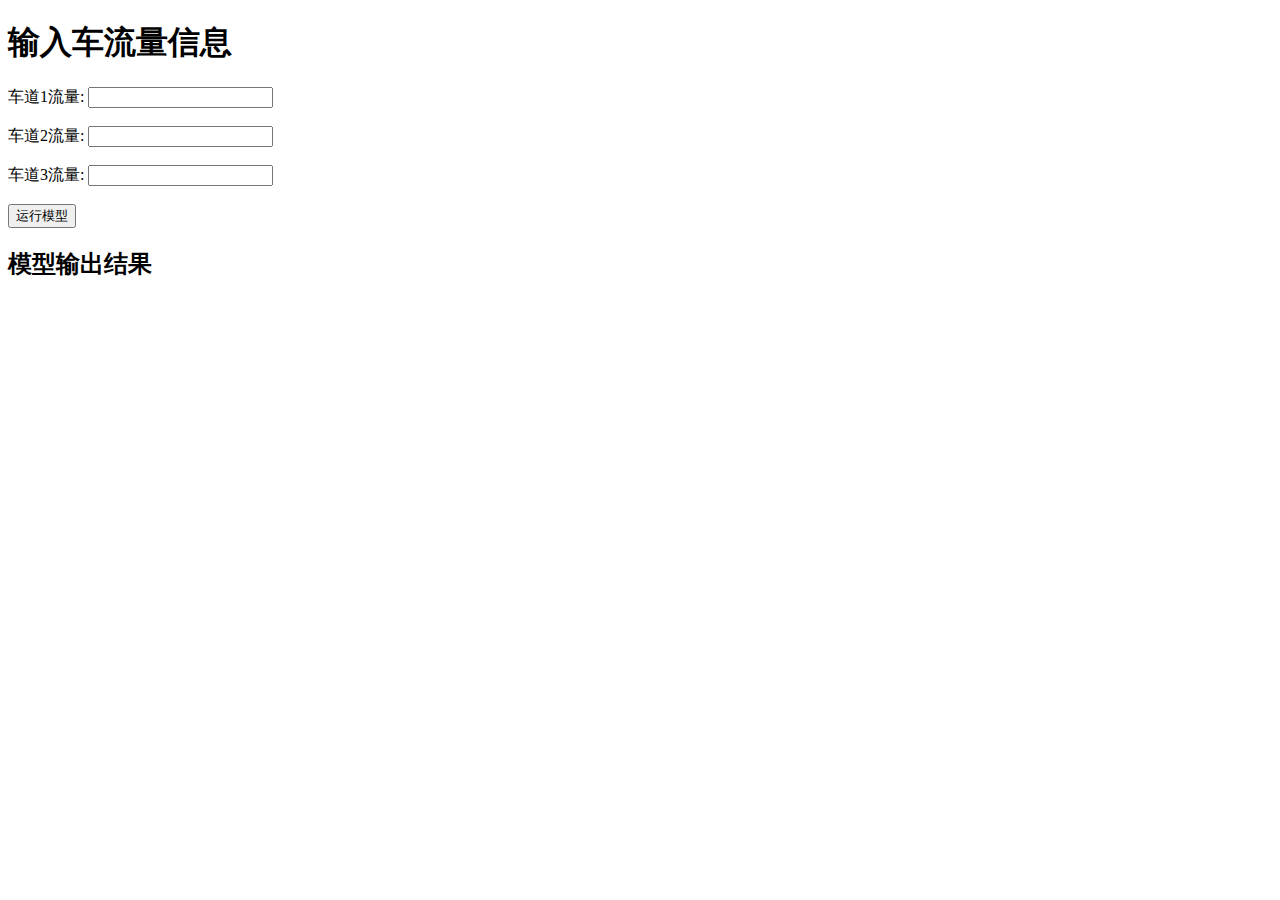
<file: templates/index.html>
<!DOCTYPE html>
<html lang="en">
<head>
    <meta charset="UTF-8">
    <meta name="viewport" content="width=device-width, initial-scale=1.0">
    <title>车流量模型</title>
</head>
<body>
    <h1>输入车流量信息</h1>
    <form id="trafficForm">
        <label for="lane1">车道1流量:</label>
        <input type="number" id="lane1" name="lane1" step="10"><br><br>
        <label for="lane2">车道2流量:</label>
        <input type="number" id="lane2" name="lane2" step="10"><br><br>
        <label for="lane3">车道3流量:</label>
        <input type="number" id="lane3" name="lane3" step="10"><br><br>
        <button type="button" onclick="runModel()">运行模型</button>
    </form>

    <h2>模型输出结果</h2>
    <pre id="modelOutput"></pre>

    <script>
        function runModel() {
            const lane1 = document.getElementById('lane1').value;
            const lane2 = document.getElementById('lane2').value;
            const lane3 = document.getElementById('lane3').value;

            fetch('/run-model', {
                method: 'POST',
                headers: {
                    'Content-Type': 'application/json',
                },
                body: JSON.stringify({ lane1, lane2, lane3 }),
            })
            .then(response => {
                const reader = response.body.getReader();
                const decoder = new TextDecoder();
                let outputElement = document.getElementById('modelOutput');

                function readStream() {
                    reader.read().then(({ done, value }) => {
                        if (done) {
                            return;
                        }
                        outputElement.textContent += decoder.decode(value);
                        readStream();
                    });
                }

                readStream();
            })
            .catch(error => console.error('Error:', error));
        }
    </script>
</body>
</html>
</file>
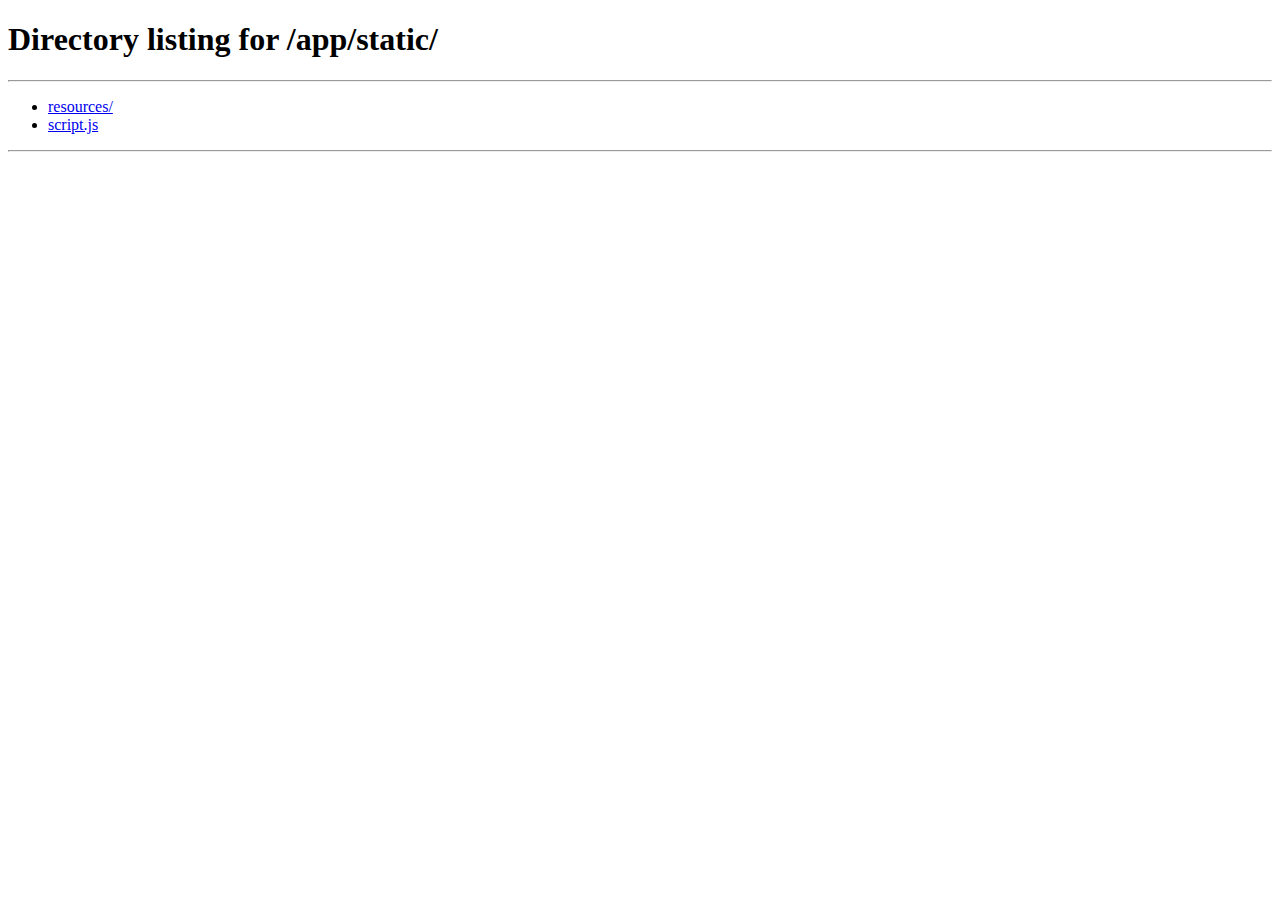
<file: app/static/resources/reload.html>
﻿<html>
	<head>
		<title></title>
	</head>
	<body>
	
	<script language="javascript">
	function getUrl() {
      var query = window.location.hash.substring(1);
      var vars = query.split("&&&");
      for (var i=0;i<vars.length;i++) {
        var url = vars[i];
        return decodeURI(url).replace("html%23","html#");
      } 
    }

    var rel = '../';
    var url = getUrl();
    if (url.indexOf(":") > 0 && url.indexOf(":") < 10) rel = '';
	self.location.href = rel + url;
	</script>
	
	</body>
</html>
</file>
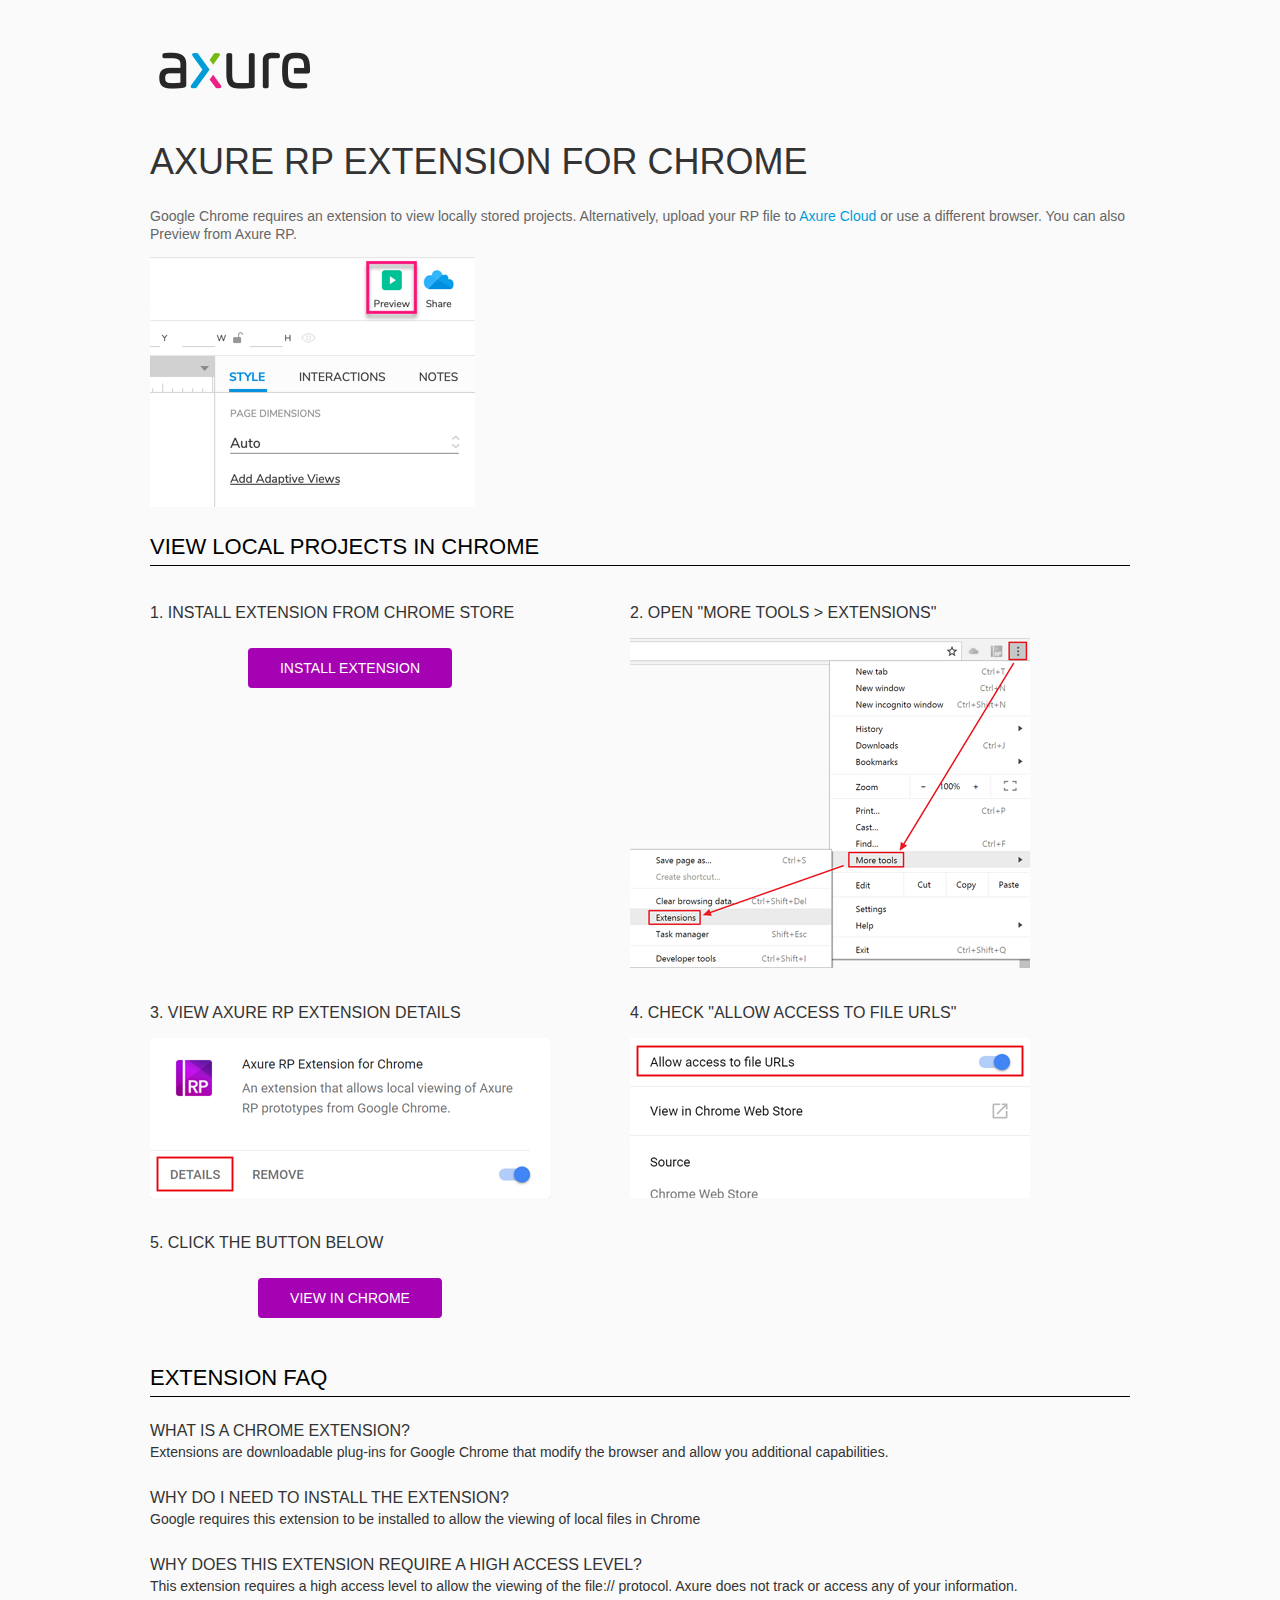
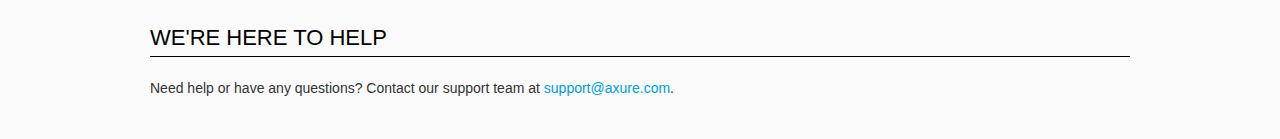
<file: app/static/resources/chrome/chrome.html>
<html>
<head>
    <title>Install the Axure RP Chrome Extension</title>
    <style type="text/css">
        *
        {
            font-family: NunitoSans, Helvetica, Arial, sans-serif;
        }
        body
        {
            text-align: center;
            background-color: #fafafa;
        }
        p
        {
            font-size: 14px;
            line-height: 18px;
            color: #333333;
        }
        div.container
        {
            width: 980px;
            margin-left: auto;
            margin-right: auto;
            text-align: left;
        }
        a
        {
            text-decoration: none;
            color: #009dda;
        }
        .button
        {
            background: #A502B3;
            font: normal 16px Arial, sans-serif;
            color: #FFFFFF;
            padding: 10px 30px 10px 30px;
            border: 2px solid #A502B3;
            display: inline-block;
            margin-top: 10px;
            text-transform: uppercase;
            font-size: 14px;
	    border-radius: 4px;
        }
        a:hover.button
        {
            border: 2px solid #A502B3;
	    color: #A502B3;
	    background-color: #FFFFFF;
        }
        div.left
        {
            width: 400px;
            float: left;
            margin-right: 80px;
        }
        div.right
        {
            width: 400px;
            float: left;
        }
        div.buttonContainer
        {
            text-align: center;
        }
        h1
        {
            font-size: 36px;
            color: #333333;
            line-height: 50px;
            margin-bottom: 20px;
            font-weight: normal;
        }
        h2
        {
            font-size: 24px;
            font-weight: normal;
            color: #08639C;
            text-align: center;
        }
        h3
        {
            font-size: 16px;
            color: #333333;
            font-weight: normal;
	    text-transform: uppercase;
        }
        .heading
        {
            border-bottom: 1px solid black;
	    height: 36px;
            line-height: 36px;
            font-size: 22px;
            color: #000000;

        }
        span.faq
        {
            font-size: 16px;
	    line-height: 24px;
            font-weight: normal;
	    text-transform: uppercase;
            color: #333333;
            display: block;
        }
    </style>
</head>
<body>
    <div class="container">
        <br />
        <br />
        <img src="axure_logo.png" alt="axure" />
        <br />
	<br />
        <h1>
            AXURE RP EXTENSION FOR CHROME</h1>
        <p style="font-size: 14px; color: #666666; margin-top: 10px;">
            Google Chrome requires an extension to view locally stored projects. Alternatively,
            upload your RP file to <a href="https://www.axure.cloud">Axure Cloud</a> or use a different
            browser. You can also Preview from Axure RP.</p>
            <img src="preview-rp.png" alt="preview"/>
        <h3 class="heading">
            VIEW LOCAL PROJECTS IN CHROME</h3>
        <div class="left">
            <h3>
                1. Install Extension from Chrome Store</h3>
            <div class="buttonContainer">
                <a class="button" href="https://chrome.google.com/webstore/detail/dogkpdfcklifaemcdfbildhcofnopogp"
                    target="_blank">Install Extension</a>
            </div>
        </div>
        <div class="right">
            <h3>
                2. Open "More Tools > Extensions"</h3>
            <img src="extensions.png" alt="extensions"/>
        </div>
        <div style="clear: both; height: 20px;">
            &nbsp;</div>
       <div class="left">
            <h3>
                3. View Axure RP Extension Details</h3>
            <img src="details.png" alt="extension details"/>
            </div>
	<div class="right">
            <h3>
                4. Check "Allow access to file URLs"</h3>
            <img src="allow-access.png" alt="allow access"/>
        </div>
   <div style="clear: both; height: 20px;">
            &nbsp;</div>
        <div class="left">
            <h3>
                5. Click the button below</h3>
            <div class="buttonContainer">
                <a class="button" href="../../start.html">View in Chrome</a>
            </div>
        </div>
        <div style="clear: both; height: 20px;">
        </div>
        <h3 class="heading">
            EXTENSION FAQ</h3>
        <p>
            <span class="faq">What is a Chrome Extension?</span> Extensions are downloadable
            plug-ins for Google Chrome that modify the browser
            and allow you additional capabilities.
        </p>
        <p style="margin-top: 25px;">
            <span class="faq">Why do I need to install the extension?</span> Google requires
            this extension to be installed to allow the viewing of local files in
            Chrome
        </p>
        <p style="margin-top: 25px; margin-bottom: 25px;">
            <span class="faq">Why does this extension require a high access level?</span> This
            extension requires a high access level to allow the viewing of the file://
            protocol. Axure does not track or access any of your information.
        </p>
        <h3 class="heading">
           WE'RE HERE TO HELP</h3>
        <p>
            Need help or have any questions? Contact our support team at <a href="mailto:support@axure.com">
                support@axure.com</a>.
        </p>
        <div style="clear: both; height: 20px;">
        </div>
    </div>
</body>
</html>
</file>
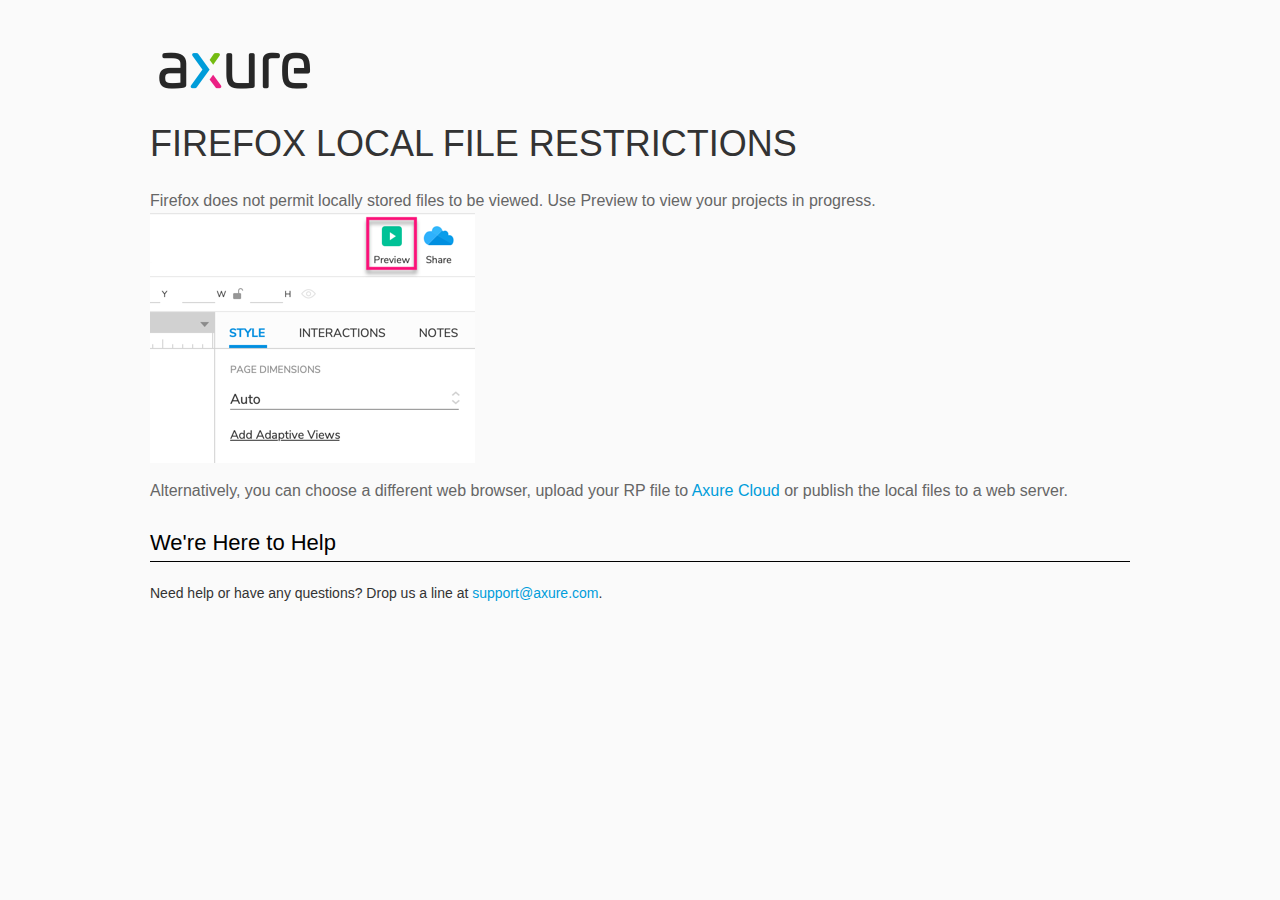
<file: app/static/resources/chrome/firefox.html>
<html>
<head>
    <title>Axure RP - Firefox Local File Restrictions</title>
    <style type="text/css">
        *
        {
            font-family: Helvetica, Arial, sans-serif;
        }
        body
        {
            text-align: center;
            background-color: #fafafa;
        }
        p
        {
            font-size: 14px;
            line-height: 18px;
            color: #333333;
        }
        div.container
        {
            width: 980px;
            margin-left: auto;
            margin-right: auto;
            text-align: left;
        }
        a
        {
            text-decoration: none;
            color: #009dda;
        }
        .button
        {
            background: #A502B3;
            font: normal 16px Arial, sans-serif;
            color: #FFFFFF;
            padding: 10px 30px 10px 30px;
            border: 2px solid #A502B3;
            display: inline-block;
            margin-top: 10px;
            text-transform: uppercase;
            font-size: 14px;
	    border-radius: 4px;
        }
        a:hover.button
        {
            border: 2px solid #A502B3;
	    color: #A502B3;
	    background-color: #FFFFFF;
        }
        div.left
        {
            width: 400px;
            float: left;
            margin-right: 80px;
        }
        div.right
        {
            width: 400px;
            float: left;
        }
        div.buttonContainer
        {
            text-align: center;
        }
        h1
        {
            font-size: 36px;
            color: #333333;
            line-height: 50px;
            margin-bottom: 20px;
            font-weight: normal;
        }
        h2
        {
            font-size: 24px;
            font-weight: normal;
            color: #08639C;
            text-align: center;
        }
        h3
        {
            font-size: 16px;
            line-height: 24px;
            color: #333333;
            font-weight: normal;
        }
        .heading
        {
            border-bottom: 1px solid black;
	    height: 36px;
            line-height: 36px;
            font-size: 22px;
            color: #000000;
        }
        span.faq
        {
            font-size: 16px;
            font-weight: normal;
	    text-transform: uppercase;
            color: #333333;
            display: block;
        }
    </style>
</head>
<body>
    <div class="container">
        <br />
        <br />
        <img src="axure_logo.png" alt="axure" />
        <br />
        <h1>
            FIREFOX LOCAL FILE RESTRICTIONS</h1>
        <p style="font-size: 16px; line-height: 24px; color: #666666; margin-top: 10px;">
            Firefox does not permit locally stored files to be viewed. Use Preview to view your projects in progress.
<img src="preview-rp.png" alt="preview"/>
          </p>
            <p style="font-size: 16px; line-height: 24px; color: #666666; margin-top: 10px;">
          Alternatively,  you can choose a different web browser, upload your RP file to <a href="https://app.axure.cloud">Axure Cloud</a> or publish the local files to a web server.</p>
        <h3 class="heading">
            We're Here to Help</h3>
        <p>
            Need help or have any questions? Drop us a line at <a href="mailto:support@axure.com">
                support@axure.com</a>.
        </p>
        <div style="clear: both; height: 20px;">
        </div>
    </div>
</body>
</html>
</file>
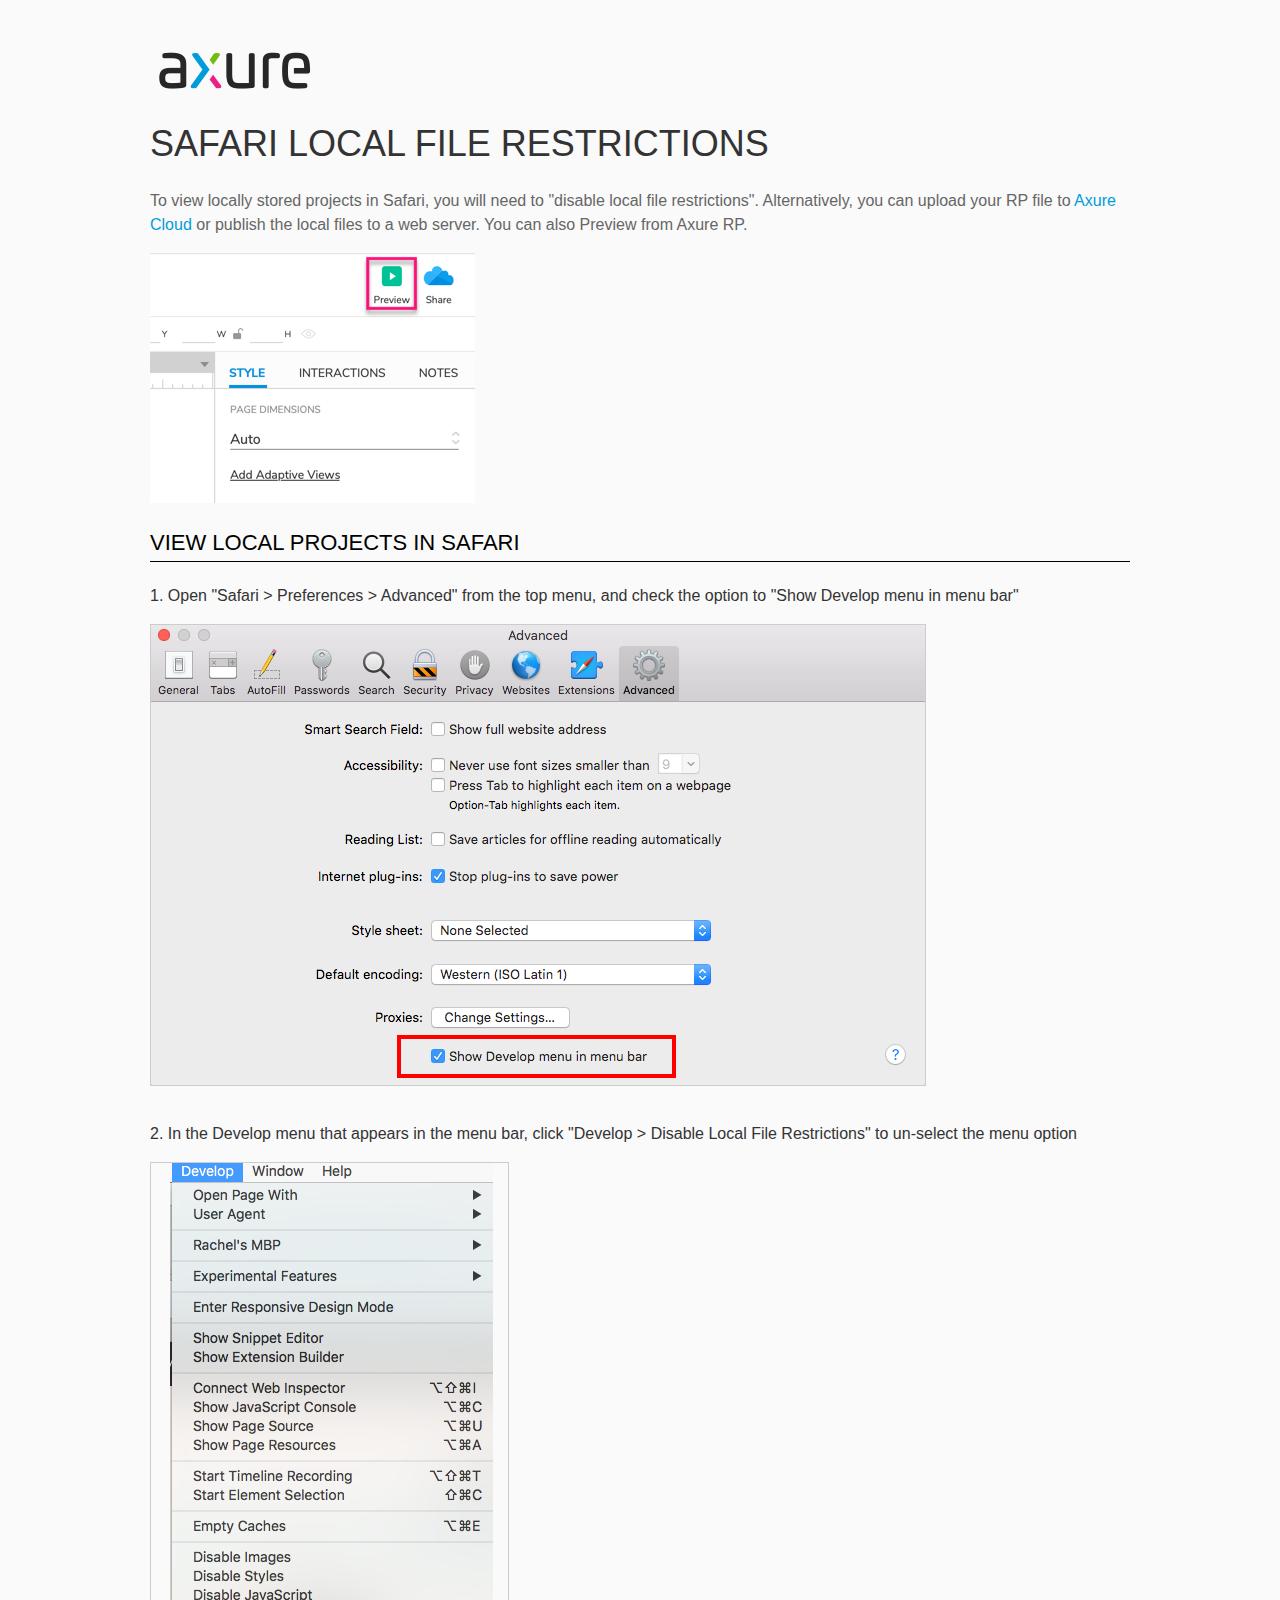
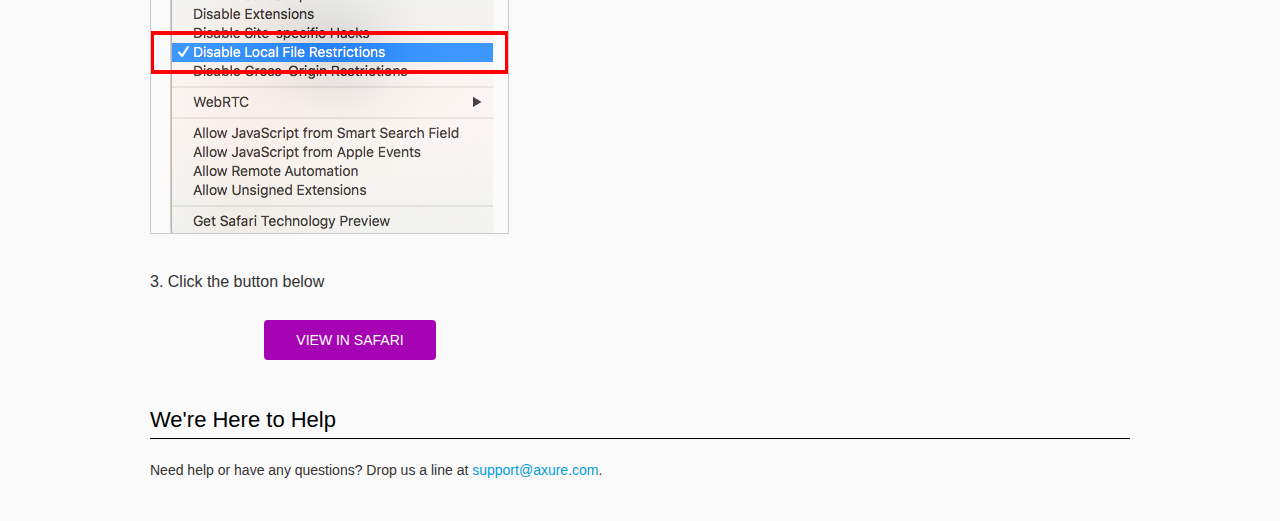
<file: app/static/resources/chrome/safari.html>
<html>
<head>
    <title>Axure RP - Safari Local File Restrictions</title>
    <style type="text/css">
        *
        {
            font-family: Helvetica, Arial, sans-serif;
        }
        body
        {
            text-align: center;
            background-color: #fafafa;
        }
        p
        {
            font-size: 14px;
            line-height: 18px;
            color: #333333;
        }
        div.container
        {
            width: 980px;
            margin-left: auto;
            margin-right: auto;
            text-align: left;
        }
        a
        {
            text-decoration: none;
            color: #009dda;
        }
        .button
        {
            background: #A502B3;
            font: normal 16px Arial, sans-serif;
            color: #FFFFFF;
            padding: 10px 30px 10px 30px;
            border: 2px solid #A502B3;
            display: inline-block;
            margin-top: 10px;
            text-transform: uppercase;
            font-size: 14px;
	    border-radius: 4px;
        }
        a:hover.button
        {
            border: 2px solid #A502B3;
	    color: #A502B3;
	    background-color: #FFFFFF;
        }
        div.left
        {
            width: 400px;
            float: left;
            margin-right: 80px;
        }
        div.right
        {
            width: 400px;
            float: left;
        }
        div.buttonContainer
        {
            text-align: center;
        }
        h1
        {
            font-size: 36px;
            color: #333333;
            line-height: 50px;
            margin-bottom: 20px;
            font-weight: normal;
        }
        h2
        {
            font-size: 24px;
            font-weight: normal;
            color: #08639C;
            text-align: center;
        }
        h3
        {
            font-size: 16px;
            line-height: 24px;
            color: #333333;
            font-weight: normal;
        }
        .heading
        {
            border-bottom: 1px solid black;
	    height: 36px;
            line-height: 36px;
            font-size: 22px;
            color: #000000;
        }
        span.faq
        {
            font-size: 16px;
            font-weight: normal;
	    text-transform: uppercase;
            color: #333333;
            display: block;
        }
    </style>
</head>
<body>
    <div class="container">
        <br />
        <br />
        <img src="axure_logo.png" alt="axure" />
        <br />
        <h1>
            SAFARI LOCAL FILE RESTRICTIONS</h1>
        <p style="font-size: 16px; line-height: 24px; color: #666666; margin-top: 10px;">
            To view locally stored projects in Safari, you will need to "disable local file restrictions". Alternatively,
            you can upload your RP file to <a href="https://www.axure.cloud">Axure Cloud</a> or publish the local files to a web server. You can also Preview from Axure RP.</p>
            <img src="preview-rp.png" alt="preview"/>
        <h3 class="heading">
            VIEW LOCAL PROJECTS IN SAFARI</h3>
        <div class="">
            <h3>
                1. Open "Safari > Preferences > Advanced" from the top menu, and check the option to "Show Develop menu in menu bar"</h3>
            <img src="safari_advanced.png" alt="advanced" />
        </div>
        <div style="clear: both; height: 20px;">
            &nbsp;
        </div>
        <div class="">
            <h3>
                2. In the Develop menu that appears in the menu bar, click "Develop > Disable Local File Restrictions" to un-select the menu option</h3>
            <img src="safari_restrictions.png" alt="extensions" />
        </div>
        <div style="clear: both; height: 20px;">
            &nbsp;</div>
        <div class="left">
            <h3>
                3. Click the button below
            </h3>
            <div class="buttonContainer">
                <a class="button" href="../../start.html">View in Safari</a>
            </div>
        </div>
        <div style="clear: both; height: 20px;">
        </div>
        <h3 class="heading">
            We're Here to Help</h3>
        <p>
            Need help or have any questions? Drop us a line at <a href="mailto:support@axure.com">
                support@axure.com</a>.
        </p>
        <div style="clear: both; height: 20px;">
        </div>
    </div>
</body>
</html>
</file>
